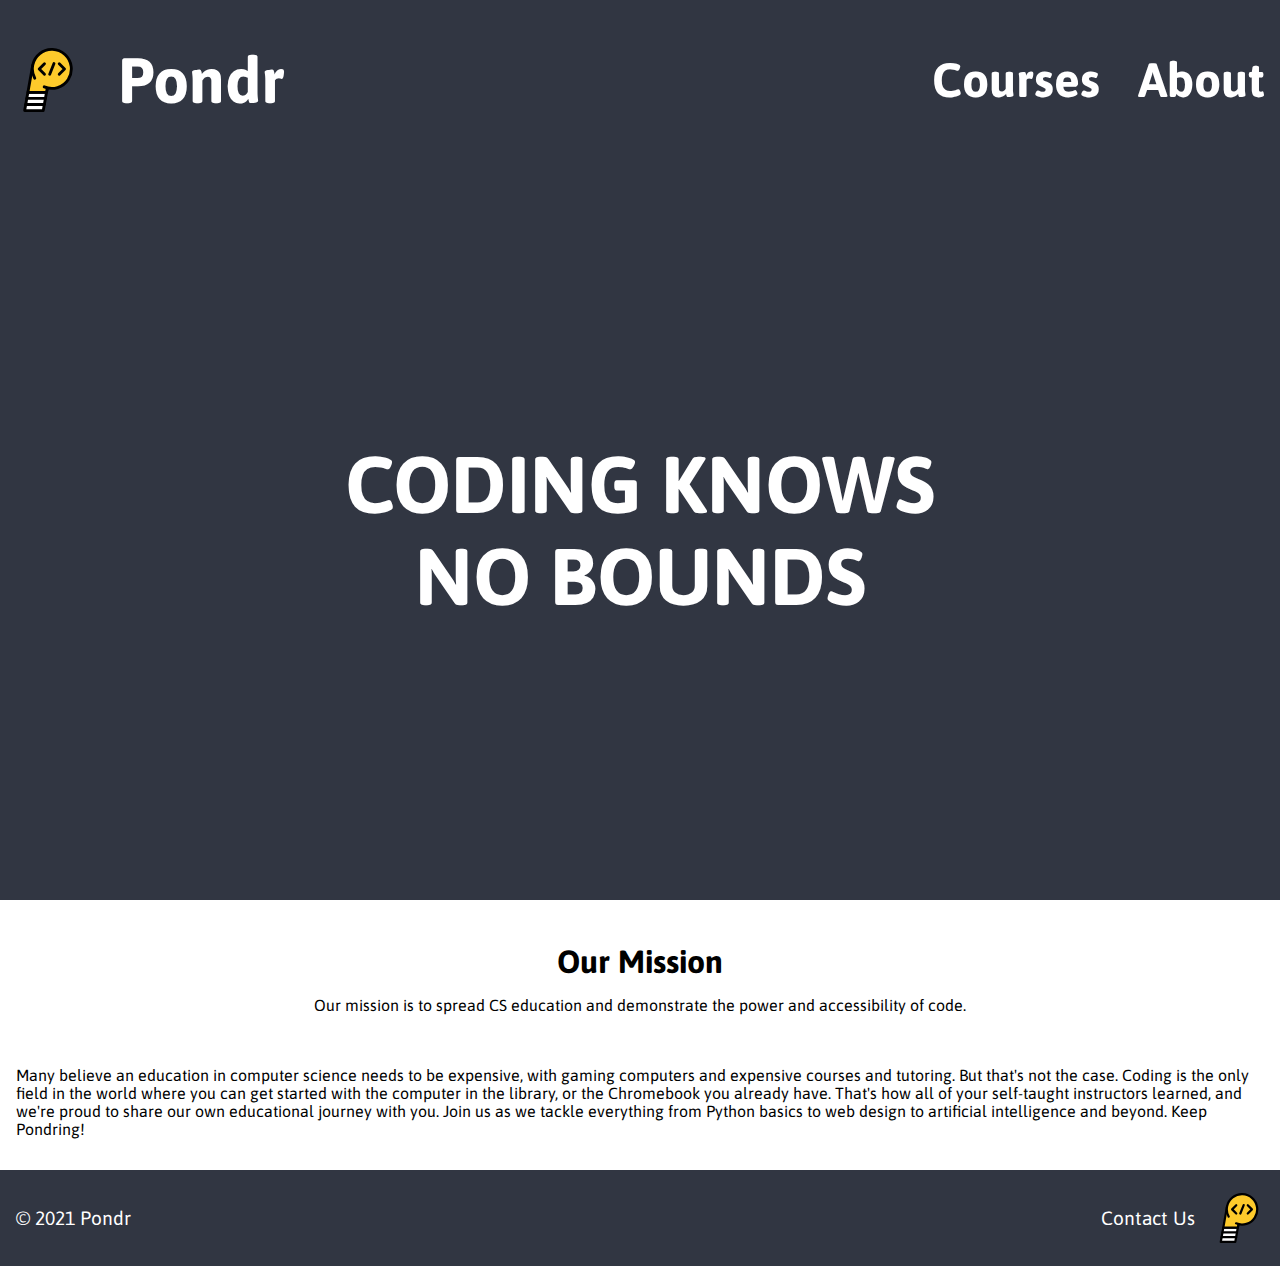
<file: index.html>
<!DOCTYPE html>
<html lang="en">

<head>
    <meta charset="UTF-8" />
    <meta http-equiv="X-UA-Compatible" content="IE=edge" />
    <meta name="viewport" content="width=device-width, initial-scale=1.0" />
    <meta name="description" content="Coding knows no bounds. Pondr aims to make coding accessible to all.">
    <title>Pondr</title>
    <link rel="stylesheet" href="css/style.css" />
    <link rel="shortcut icon" href="pondr-icon.svg" type="image/x-icon" />
</head>

<body>
    <div class="viewport-fill">
        <nav id="nav">
            <a href="/"> <img src="pondr-icon.svg" alt="Pondr logo" />
                <h1>Pondr</h1>
            </a>
            <div>
                <h2><a href="courses.html">Courses</a></h2>
                <h2><a href="about.html">About</a></h2>
            </div>
        </nav>
        <div id="fixed-space"></div>
        <div class="content hero">
            <h1 class="hero">CODING KNOWS</h1>
            <h1 class="hero">NO BOUNDS</h1>
        </div>
    </div>
    <div class="content">
        <h2>Our Mission</h2>
        <div class="title">Our mission is to spread CS education and demonstrate the power and accessibility of code.
        </div>
        <br><br>
        <p>Many believe an education in computer science needs to be expensive, with
            gaming computers and expensive courses and tutoring. But that's not the case.
            Coding is the only field in the world where you can get started with the computer
            in the library, or the Chromebook you already have. That's how all of your self-taught instructors
            learned, and we're proud to share our own educational journey with you. Join us as we tackle
            everything from Python basics to web design to artificial intelligence and beyond. Keep Pondring!</p>
    </div>
    <footer>
        <span> &copy; 2021 Pondr </span>
        <span>
            <a href="mailto:tech.pondr@gmail.com" target="_blank">Contact Us</a>
            <img src="pondr-icon.svg" alt="Pondr logo" height="50px" />
        </span>
    </footer>
    <script src="app.js"></script>
</body>

</html>
</file>
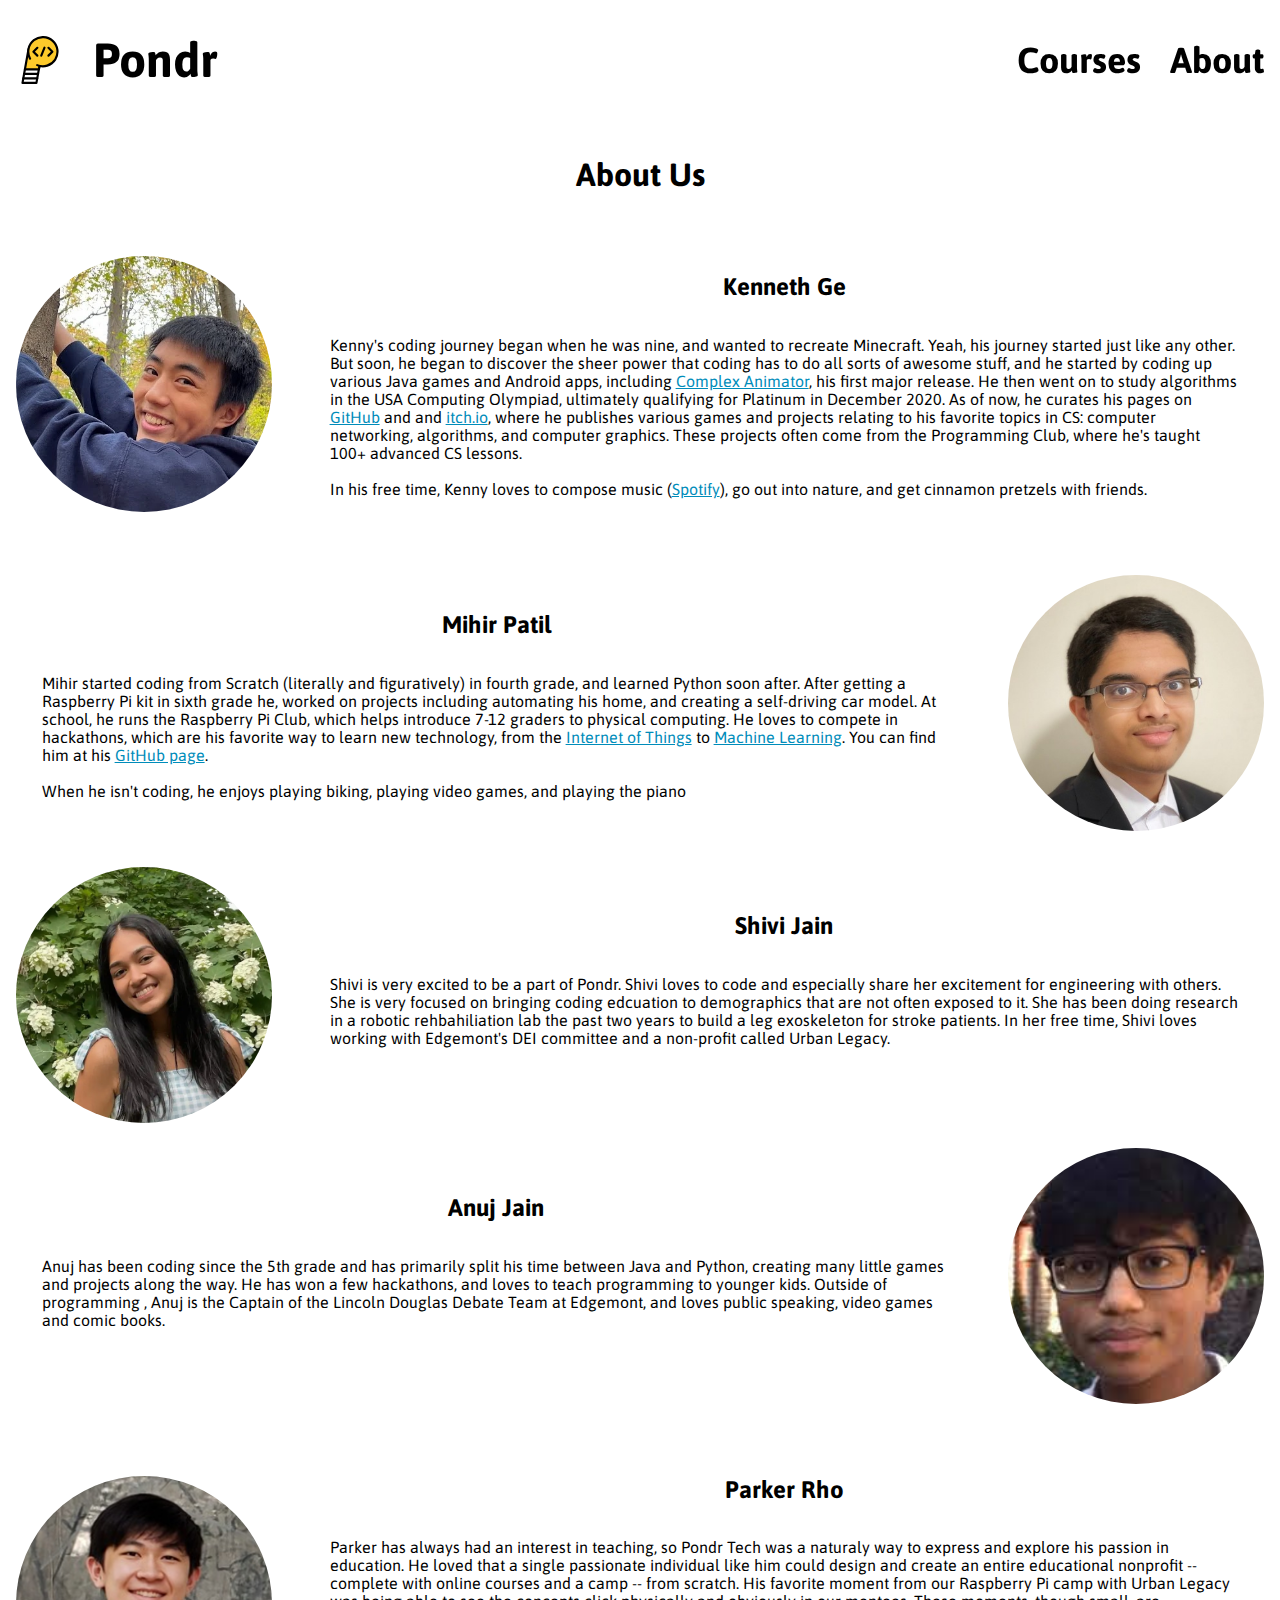
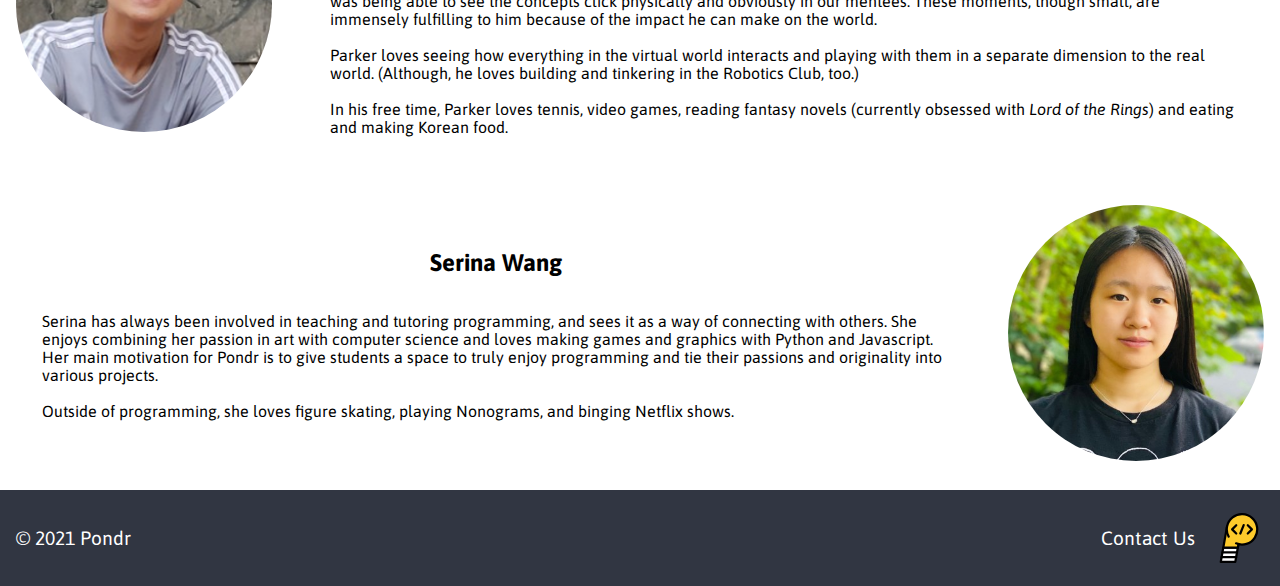
<file: about.html>
<!DOCTYPE html>
<html lang="en">
    <head>
        <meta charset="UTF-8" />
        <meta http-equiv="X-UA-Compatible" content="IE=edge" />
        <meta name="viewport" content="width=device-width, initial-scale=1.0" />
        <meta
            name="description"
            content="Coding knows no bounds. Pondr aims to make coding accessible to all."
        />
        <title>Pondr</title>
        <link rel="stylesheet" href="css/style.css" />
        <link rel="stylesheet" href="css/about-style.css" />
        <link rel="shortcut icon" href="pondr-icon.svg" type="image/x-icon" />
    </head>
    <body>
        <nav id="nav">
            <a href="/"> <img src="pondr-icon.svg" alt="Pondr logo" />
                <h1>Pondr</h1>
            </a>
            <div>
                <h2><a href="courses.html">Courses</a></h2>
                <h2><a href="about.html">About</a></h2>
            </div>
        </nav>
        <div id="fixed-space"></div>
        <div class="content">
            <div style="display: flex; flex: 1">
                <h1>About Us</h1>
            </div>
            <div class="person">
                <div class="picture">
                    <img src="assets/kenny.webp" />
                </div>
                <div class="text">
                    <h2>Kenneth Ge</h2>
                    <p>
                        Kenny's coding journey began when he was nine, and
                        wanted to recreate Minecraft. Yeah, his journey started
                        just like any other. But soon, he began to discover the
                        sheer power that coding has to do all sorts of awesome
                        stuff, and he started by coding up various Java games
                        and Android apps, including
                        <a
                            href="https://play.google.com/store/apps/details?id=com.kenny.animator2&hl=en_US&gl=US"
                            >Complex Animator</a
                        >, his first major release. He then went on to study
                        algorithms in the USA Computing Olympiad, ultimately
                        qualifying for Platinum in December 2020. As of now, he
                        curates his pages on
                        <a href="https://github.com/kenneth-ge">GitHub</a> and
                        and
                        <a href="https://itch.io/profile/kenny-ge-helloworld1"
                            >itch.io</a
                        >, where he publishes various games and projects
                        relating to his favorite topics in CS: computer
                        networking, algorithms, and computer graphics. These
                        projects often come from the Programming Club, where he's
                        taught 100+ advanced CS lessons. <br /><br />
                        In his free time, Kenny loves to compose music (<a
                            href="http://spoti.fi/3jFyvf1"
                            >Spotify</a
                        >), go out into nature, and get cinnamon pretzels with
                        friends.
                    </p>
                </div>
            </div>
            <div class="person">
                <div class="text">
                    <h2>Mihir Patil</h2>
                    <p>
                        Mihir started coding from Scratch (literally and
                        figuratively) in fourth grade, and learned Python soon
                        after. After getting a Raspberry Pi kit in sixth grade
                        he, worked on projects including automating his home,
                        and creating a self-driving car model. At school, he
                        runs the Raspberry Pi Club, which helps introduce 7-12
                        graders to physical computing. He loves to compete in
                        hackathons, which are his favorite way to learn new
                        technology, from the
                        <a href="https://github.com/0xMihir/h2hacks19"
                            >Internet of Things</a
                        >
                        to
                        <a href="https://github.com/0xMihir/GerryAI"
                            >Machine Learning</a
                        >. You can find him at his
                        <a href="https://github.com/0xMihir">GitHub page</a>.
                        <br /><br />
                        When he isn't coding, he enjoys playing biking, playing
                        video games, and playing the piano
                    </p>
                </div>
                <div class="picture">
                    <img src="assets/mihir.jpg" />
                </div>
            </div>
            <div class="person">
                <div class="picture">
                    <img src="assets/shivi.webp" />
                </div>
                <div class="text">
                    <h2>Shivi Jain</h2>
                    <p>Shivi is very excited to be a part of Pondr. Shivi loves to code and especially share her excitement for engineering with others. She is very focused on bringing coding edcuation to demographics that are not often exposed to it. She has been doing research in a robotic rehbahiliation lab the past two years to build a leg exoskeleton for stroke patients. In her free time, Shivi loves working with Edgemont's DEI committee and a non-profit called Urban Legacy. </p>
                </div>
            </div>
            <div class="person">
                <div class="text">
                    <h2>Anuj Jain</h2>
                    <p>Anuj has been coding since the 5th grade and has primarily split his time between Java and Python, creating many little games and projects along the way. He has won a few hackathons, and loves to teach programming to younger kids. Outside of programming , Anuj is the Captain of the Lincoln Douglas Debate Team at Edgemont, and loves public speaking, video games and comic books.</p>
                </div>
                <div class="picture">
                    <img src="assets/anuj.png" />
                </div>
            </div>
            <div class="person">
                <div class="picture">
                    <img src="assets/parker.png" />
                </div>
                <div class="text">
                    <h2>Parker Rho</h2>
                    <p>
                        Parker has always had an interest in teaching, so Pondr
                        Tech was a naturaly way to express and explore his
                        passion in education. He loved that a single passionate
                        individual like him could design and create an entire
                        educational nonprofit -- complete with online courses
                        and a camp -- from scratch. His favorite moment from our
                        Raspberry Pi camp with Urban Legacy was being able to
                        see the concepts click physically and obviously in our
                        mentees. These moments, though small, are immensely
                        fulfilling to him because of the impact he can make on
                        the world. <br /><br />
                        Parker loves seeing how everything in the virtual world
                        interacts and playing with them in a separate dimension
                        to the real world. (Although, he loves building and
                        tinkering in the Robotics Club, too.)
                        <br /><br />
                        In his free time, Parker loves tennis, video games,
                        reading fantasy novels (currently obsessed with
                        <i>Lord of the Rings</i>) and eating and making Korean
                        food.
                    </p>
                </div>
            </div>
            <div class="person">
                <div class="text">
                    <h2>Serina Wang</h2>
                    <p>
                    Serina has always been involved in teaching and tutoring programming, and sees it as a way of connecting with others. She enjoys combining her passion in art with computer science and loves making games and graphics with Python and Javascript. Her main motivation for Pondr is to give students a space to truly enjoy programming and tie their passions and originality into various projects. 
                    <br><br>
                    Outside of programming, she loves figure skating, playing Nonograms, and binging Netflix shows.</p>
                </div>
                <div class="picture">
                    <img src="assets/serina.jpg" />
                </div>
            </div>
        </div>
        <footer>
            <span> &copy; 2021 Pondr </span>
            <span>
                <a href="mailto:tech.pondr@gmail.com" target="_blank"
                    >Contact Us</a
                >
                <img src="pondr-icon.svg" alt="Pondr logo" height="50px" />
            </span>
        </footer>
        <script src="app.js"></script>
    </body>
</html>
</file>
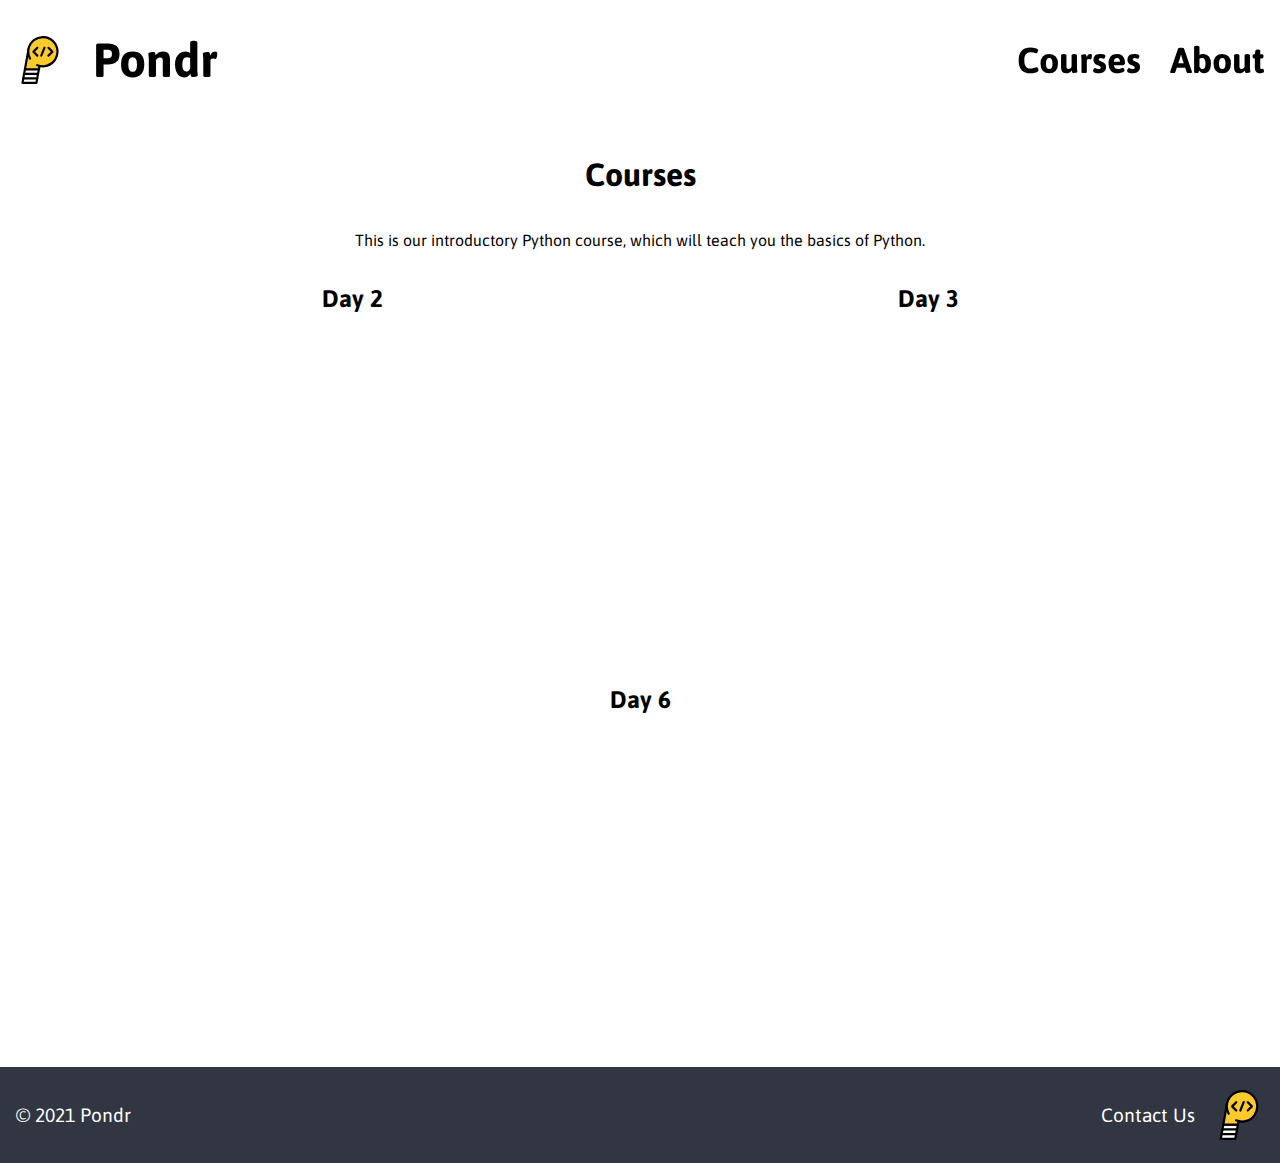
<file: courses.html>
<!DOCTYPE html>
<html lang="en">
    <head>
        <meta charset="UTF-8" />
        <meta http-equiv="X-UA-Compatible" content="IE=edge" />
        <meta name="viewport" content="width=device-width, initial-scale=1.0" />
        <meta
            name="description"
            content="Coding knows no bounds. Pondr aims to make coding accessible to all."
        />
        <title>Pondr</title>
        <link rel="stylesheet" href="css/style.css" />
        <link rel="stylesheet" href="css/courses-style.css" />
        <link rel="shortcut icon" href="pondr-icon.svg" type="image/x-icon" />
    </head>
    <body>
        <nav id="nav">
            <a href="/"> <img src="pondr-icon.svg" alt="Pondr logo" />
                <h1>Pondr</h1>
            </a>
            <div>
                <h2><a href="courses.html">Courses</a></h2>
                <h2><a href="about.html">About</a></h2>
            </div>
        </nav>
        <div id="fixed-space"></div>
        <div class="content">
            <h1>Courses</h1>
            <p>
                This is our introductory Python course, which will teach you the
                basics of Python.
            </p>
            <div class="video-grid">
                
                <div class="container">
                    <h2>Day 2</h2>
                    <iframe
                        src="https://www.youtube.com/embed/iu3gXuyAtx8"
                        title="YouTube video player"
                        frameborder="0"
                        allow="accelerometer; autoplay; clipboard-write; encrypted-media; gyroscope; picture-in-picture"
                        allowfullscreen
                    ></iframe>
                </div>
                <div class="container">
                    <h2>Day 3</h2>
                    <iframe
                        src="https://www.youtube.com/embed/zGf2l97rffM"
                        title="YouTube video player"
                        frameborder="0"
                        allow="accelerometer; autoplay; clipboard-write; encrypted-media; gyroscope; picture-in-picture"
                        allowfullscreen
                    ></iframe>
                </div>
                
                <div class="container">
                    <h2>Day 6</h2>
                    <iframe
                        src="https://www.youtube.com/embed/1kBcUm13z5g"
                        title="YouTube video player"
                        frameborder="0"
                        allow="accelerometer; autoplay; clipboard-write; encrypted-media; gyroscope; picture-in-picture"
                        allowfullscreen
                    ></iframe>
                </div>
            </div>
        </div>
        <footer>
            <span> &copy; 2021 Pondr </span>
            <span>
                <a href="mailto:tech.pondr@gmail.com" target="_blank"
                    >Contact Us</a
                >
                <img src="pondr-icon.svg" alt="Pondr logo" height="50px" />
            </span>
        </footer>
        <script src="app.js"></script>
    </body>
</html>
</file>
<file: css/style.css>
@import url("https://fonts.googleapis.com/css2?family=Asap:wght@400;700&display=swap");
html,
body {
  margin: 0;
  padding: 0;
  width: 100%;
  min-height: 100vh;
  font-family: Asap, Arial, sans-serif;
  display: flex;
  flex-direction: column;
}
.viewport-fill {
  display: flex;
  flex-direction: column;
  height: 100vh;
  width: 100%;
}

.viewport-fill,
footer {
  background: #313642;
}

nav {
  margin: 0;
  display: flex;
  padding: 0 16px;
  font-weight: bold;
  align-items: center;
  justify-content: space-between;
  position: fixed;
  top: 0;
  right: 0;
  left: 0;
  background-color: transparent;
  z-index: 1;
  font-size: 1.5em;
}
.viewport-fill > nav {
  color: #fff;
  transition-property: background-color, color, box-shadow, font-size;
  transition-duration: 0.25s;
  transition-timing-function: ease-out;
  
  font-size: clamp(10pt, 5vw,2em);
}

nav.scrolled {
  box-shadow: 0 2px 4px rgb(0 0 0 / 50%);
  background-color: white;
  color: #000;
}


nav > div, nav > a {
  display: flex;
  align-items: center;
  gap: 1.2em;
}
nav > a > img {
  height: 2em;
}
@media screen and (max-width: 768px) {
    /* .viewport-fill > nav {
      font-size: 1.2em;
    } */
    nav > div {
      gap: 0.5em;
    }
  }
  
#fixed-space {
  height: 81px;
}
a {
  text-decoration: none;
  color: inherit;
}

.content {
  display: flex;
  flex-direction: row;
  flex: 1;
  padding: 16px;
  max-width: 100vw;
  flex-direction: column;
  justify-content: center;
  align-items: center;
}
.content-top {
  display: flex;
  flex-direction: row;
  flex: 1;
  padding: 16px;
  max-width: 100vw;
  flex-direction: column;
  align-items: center;
}
.content > h2 {
  font-size: 2em;
  font-weight: bold;
  margin-bottom: 0.5em;
}
.content.hero {
  color: #fff;
}

h1.hero {
  font-size: clamp(10pt, 20vw, 5em);
  font-weight: bold;
  margin: 0;
  padding: 0;
  text-align: center;
}

footer {
  color: #fff;
  padding: 16px;
  font-size: 1.2em;
  min-height: 64px;
  margin-top: auto;
}
footer,
footer span {
  display: flex;
  flex-direction: row;
  justify-content: space-between;
  align-items: center;
  gap: 1em;
}
</file>
<file: css/about-style.css>
.person {
    display: flex;
    flex: 1;
    flex-direction: row;
    width: 100%;
    margin: 1vw;
    gap: 32px;
}

.picture {
    display: flex;
    overflow: hidden;
    object-fit: cover;
    align-items: center;
    justify-content: center;
}

.text {
    display: flex;
    flex: 3;
    align-items: center;
    flex-direction: column;
    padding: 2vw;
}

.picture > img {
    object-fit: cover;
    border-radius: 50%;
    height: 20vw;
    width: 20vw;
}

p > a {
    color:#008CBA;
    text-decoration: underline;
}
</file>
<file: css/courses-style.css>
.video-grid {
    width: 100%;
    display: flex;
    justify-content: center;
    gap: 16px;
    max-width: 100vw;
    flex-wrap: wrap;
}

.video-grid > .container {
    text-align: center;
}

iframe {
	width: min(560px, 100vw);
    height: min(315px, 57vw);
}
</file>
